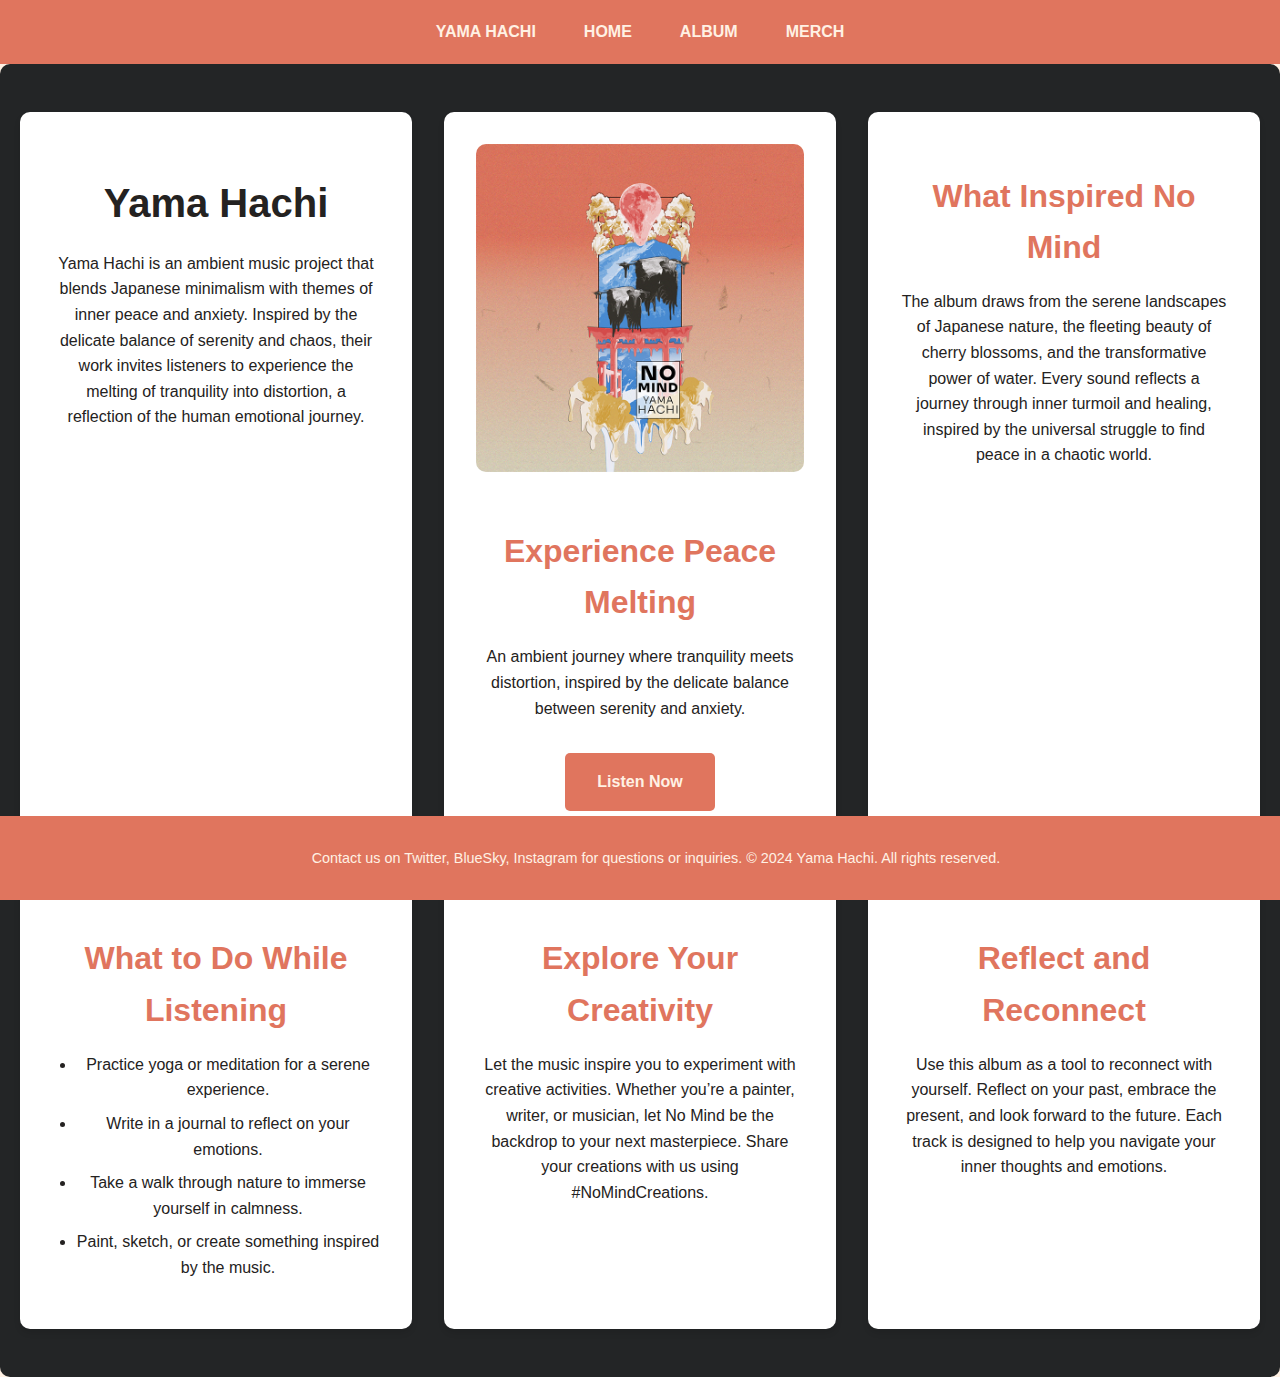
<file: index.html>
<!DOCTYPE html>
<html lang="en">

<head>
    <title>Yama Hachi - Home</title>
    <link rel="stylesheet" href="styles-final.css">
</head>

<body>
    <header>
        <nav>
            <a href="index.html">Yama Hachi</a>
            <a href="index.html">Home</a>
            <a href="album.html">Album</a>
            <a href="merch.html">Merch</a>
        </nav>
    </header>

    <main class="hero">
        <!-- Introduction Section -->
        <section class="intro">
            <h1>Yama Hachi</h1>
            <p>
                Yama Hachi is an ambient music project that blends Japanese minimalism with themes of inner peace and anxiety. 
                Inspired by the delicate balance of serenity and chaos, their work invites listeners to experience the melting 
                of tranquility into distortion, a reflection of the human emotional journey.
            </p>
        </section>
    
        <!-- Album Preview Section -->
        <section class="album-preview">
            <img src="Front - Meditation Genre.png" alt="No Mind Album Cover" class="album-cover">
            <h2>Experience Peace Melting</h2>
            <p>
                An ambient journey where tranquility meets distortion, inspired by the delicate balance between serenity and anxiety.
            </p>
            <a href="album.html" class="action-button">Listen Now</a>
        </section>
    
        <!-- Inspiration Section -->
        <section class="inspiration">
            <h2>What Inspired No Mind</h2>
            <p>
                The album draws from the serene landscapes of Japanese nature, the fleeting beauty of cherry blossoms, and the 
                transformative power of water. Every sound reflects a journey through inner turmoil and healing, inspired by the 
                universal struggle to find peace in a chaotic world.
            </p>
        </section>
    
        <!-- Activities Section -->
        <section class="activities">
            <h2>What to Do While Listening</h2>
            <ul>
                <li>Practice yoga or meditation for a serene experience.</li>
                <li>Write in a journal to reflect on your emotions.</li>
                <li>Take a walk through nature to immerse yourself in calmness.</li>
                <li>Paint, sketch, or create something inspired by the music.</li>
            </ul>
        </section>
    
        <!-- Creative Exploration Section -->
        <section class="creative-exploration">
            <h2>Explore Your Creativity</h2>
            <p>
                Let the music inspire you to experiment with creative activities. Whether you’re a painter, writer, or musician, 
                let No Mind be the backdrop to your next masterpiece. Share your creations with us using #NoMindCreations.
            </p>
        </section>
    
        <!-- Reflection Section -->
        <section class="reflection">
            <h2>Reflect and Reconnect</h2>
            <p>
                Use this album as a tool to reconnect with yourself. Reflect on your past, embrace the present, and look forward 
                to the future. Each track is designed to help you navigate your inner thoughts and emotions.
            </p>
        </section>
    </main>
    
    <footer>
        <p>
            Contact us on Twitter, BlueSky, Instagram for questions or inquiries. 
            © 2024 Yama Hachi. All rights reserved.
        </p>
    </footer>
</body>
</html>
</file>
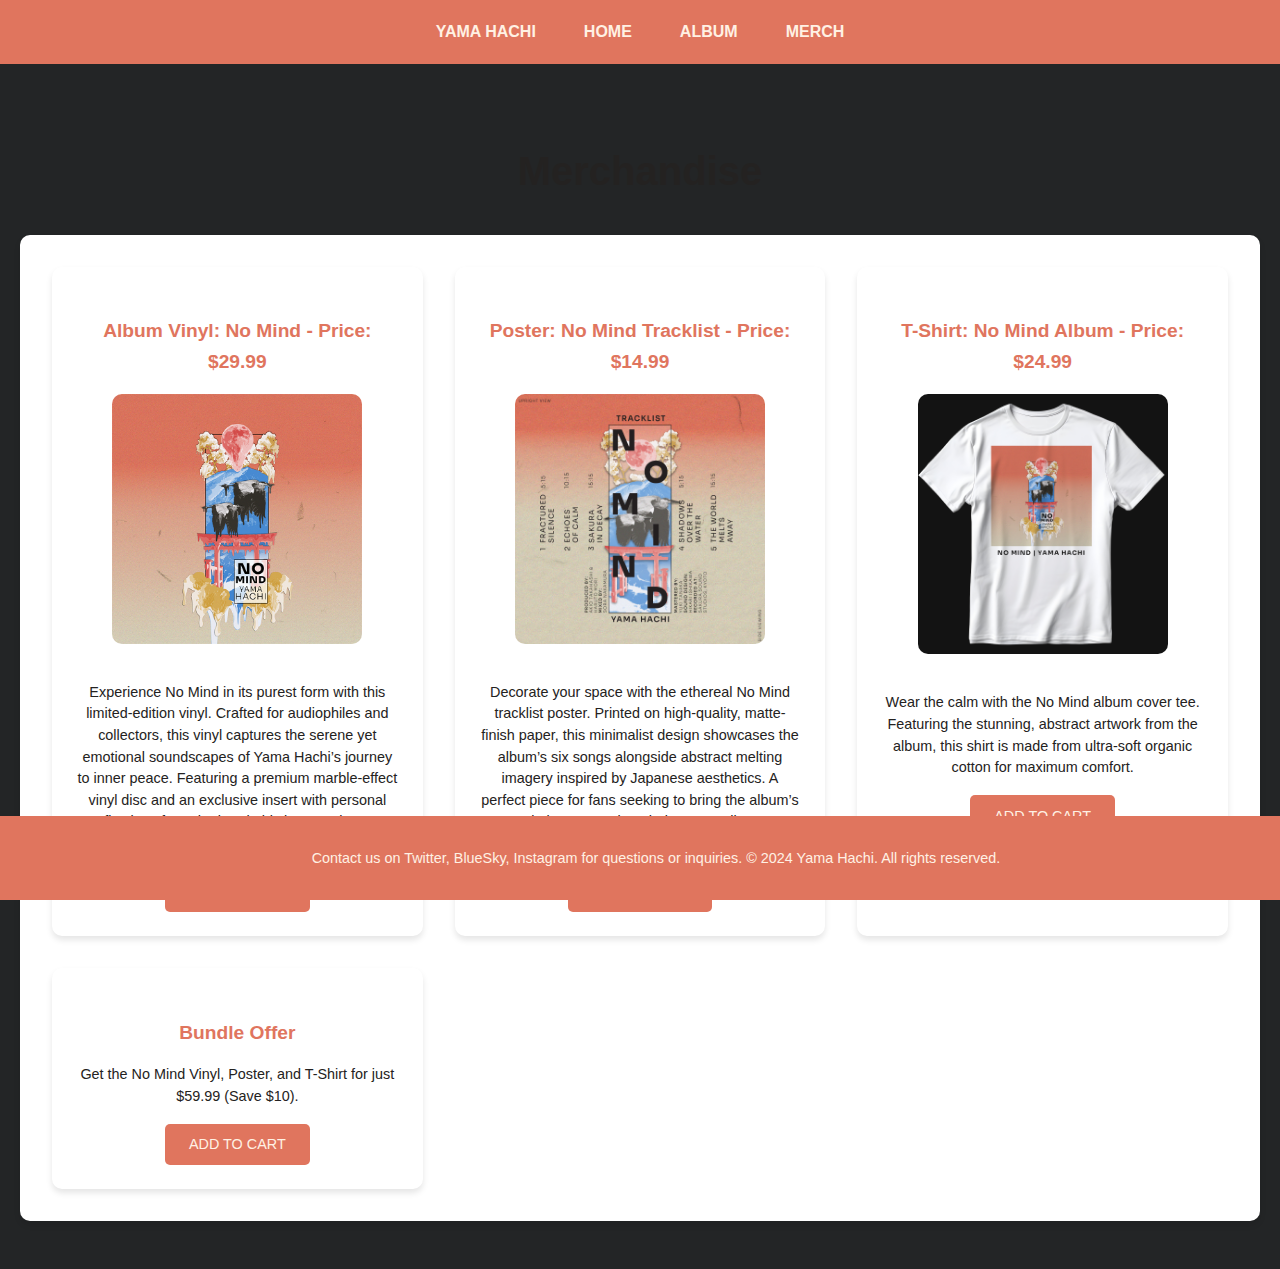
<file: merch.html>
<!DOCTYPE html>
<html lang="en">

<head>
    <title>Yama Hachi - Merchandise</title>
    <link rel="stylesheet" href="styles-final.css">
</head>

<body>
    <header>
        <nav>
            <a href="index.html">Yama Hachi</a>
            <a href="index.html">Home</a>
            <a href="album.html">Album</a>
            <a href="merch.html">Merch</a>
        </nav>
    </header>

    <main class="merch">
        <h1>Merchandise</h1>

        <section class="product-container">
            <!-- Product 1: Vinyl -->
            <article class="product-card">
                <h4>Album Vinyl: No Mind - Price: $29.99</h4>
                <img src="Front - Meditation Genre.png" alt="No Mind Vinyl">
                <p>
                    Experience No Mind in its purest form with this limited-edition vinyl. Crafted for audiophiles and collectors,
                    this vinyl captures the serene yet emotional soundscapes of Yama Hachi’s journey to inner peace. Featuring a premium
                    marble-effect vinyl disc and an exclusive insert with personal reflections from the band, this is more than an album—
                    it’s a keepsake of tranquility.
                </p>
                <button class="purchase-button">Add to Cart</button>
            </article>

            <!-- Product 2: Poster -->
            <article class="product-card">
                <h4>Poster: No Mind Tracklist - Price: $14.99</h4>
                <img src="(Meditation) Insert Poster - Front.png" alt="No Mind Poster">
                <p>
                    Decorate your space with the ethereal No Mind tracklist poster. Printed on high-quality, matte-finish paper,
                    this minimalist design showcases the album’s six songs alongside abstract melting imagery inspired by Japanese
                    aesthetics. A perfect piece for fans seeking to bring the album’s calming energy into their surroundings.
                    Dimensions: 24”x36”.
                </p>
                <button class="purchase-button">Add to Cart</button>
            </article>

            <!-- Product 3: T-Shirt -->
            <article class="product-card">
                <h4>T-Shirt: No Mind Album - Price: $24.99</h4>
                <img src="No Mind - Yama Hachi Shirt_.png" alt="No Mind Shirt">
                <p>
                    Wear the calm with the No Mind album cover tee. Featuring the stunning, abstract artwork from the album, this
                    shirt is made from ultra-soft organic cotton for maximum comfort.
                </p>
                <button class="purchase-button">Add to Cart</button>
            </article>

            <!-- Bundle Offer -->
            <article class="product-card">
                <h4>Bundle Offer</h4>
                <p>Get the No Mind Vinyl, Poster, and T-Shirt for just $59.99 (Save $10).</p>
                <button class="purchase-button">Add to Cart</button>
            </article>
        </section>
    </main>

    <footer>
        <p>Contact us on Twitter, BlueSky, Instagram for questions or inquiries. © 2024 Yama Hachi. All rights reserved.</p>
    </footer>
</body>

</html>
</file>
<file: styles-final.css>
/* General Styles */
body {
    font-family: 'Sora', sans-serif;
    margin: 0;
    padding: 0;
    color: #242221;
    background-color: #fff1e4;
    line-height: 1.6;
}

header {
    background-color: #e0755e;
    padding: 1rem;
}

nav {
    display: flex;
    justify-content: center;
    gap: 2rem;
}

nav a {
    text-decoration: none;
    color: #fff1e4;
    font-weight: 600;
    text-transform: uppercase;
    padding: 0.2rem 0.5rem;
    border-radius: 5px;
    transition: all 0.3s ease;
}

nav a:hover {
    color: #242221;
    background-color: #fff1e4;
}

footer {
    background-color: #e0755e;
    color: #fff1e4;
    text-align: center;
    padding: 1rem;
    font-size: 0.9rem;
    position: fixed;
    width: 100%;
    bottom: 0;
    z-index: 10;
}

/* Hero Section */
.hero {
    display: grid;
    grid-template-columns: repeat(auto-fit, minmax(300px, 1fr));
    gap: 2rem;
    padding: 3rem 1.25rem;
    background-color: #232526;
    border-radius: 0.625rem;
    color: #242221;
    text-align: center;
}

.hero h1 {
    font-size: 2.5rem;
    font-weight: 800;
    margin-bottom: 1rem;
}

.hero p {
    font-size: 1rem;
}

.hero img {
    width: 100%;
    max-width: 600px;
    margin-bottom: 1.25rem;
    border-radius: 0.625rem;
}

/* Section Styling */
section {
    padding: 2rem;
    background-color: #fff;
    border-radius: 10px;
    box-shadow: 0px 4px 6px rgba(0, 0, 0, 0.1);
}

section h2 {
    font-size: 2rem;
    color: #e0755e;
    margin-bottom: 1rem;
    text-align: center;
}

section p, section ul {
    font-size: 1rem;
    line-height: 1.6;
    margin-bottom: 1rem;
}

ul {
    padding-left: 1.5rem;
}

ul li {
    margin-bottom: 0.5rem;
}

/* Buttons */
.action-button {
    display: inline-block;
    background-color: #e0755e;
    color: #fff1e4;
    padding: 1rem 2rem;
    border-radius: 5px;
    text-decoration: none;
    font-weight: bold;
    margin-top: 1rem;
    transition: all 0.3s ease;
}

.action-button:hover {
    background-color: #242221;
    transform: translateY(-3px);
}

/* Album Section */
.album {
    display: grid;
    grid-template-columns: repeat(auto-fit, minmax(300px, 1fr));
    gap: 2rem;
    padding: 3rem 1.25rem;
    background-color: #232526;
    border-radius: 0.625rem;
    color: #242221;
}

.album img {
    width: 100%;
    max-width: 400px;
    margin: 0 auto;
    border-radius: 10px;
}

/* Tracklist Section */
.tracklist {
    padding: 1.5rem;
    background-color: #fff;
    border-radius: 10px;
    box-shadow: 0px 4px 6px rgba(0, 0, 0, 0.1);
    text-align: left;
}

.tracklist h2 {
    font-size: 2rem;
    color: #e0755e;
    margin-bottom: 1rem;
}

.tracklist ol {
    list-style-position: inside;
    font-size: 1rem;
}

/* Merchandise Page */
.merch {
    text-align: center;
    padding: 3rem 1.25rem;
    background-color: #232526;
    color: #242221;
}

.merch h1 {
    font-size: 2.5rem;
    font-weight: bold;
    margin-bottom: 2rem;
}

/* Product Container */
.product-container {
    display: grid;
    grid-template-columns: repeat(auto-fit, minmax(300px, 1fr));
    gap: 2rem;
    padding: 2rem;
}

.product-card {
    background-color: #fff;
    border-radius: 10px;
    box-shadow: 0px 4px 6px rgba(0, 0, 0, 0.1);
    padding: 1.5rem;
    text-align: center;
    transition: transform 0.3s ease;
}

.product-card:hover {
    transform: translateY(-5px);
}

.product-card img {
    width: 100%;
    max-width: 250px;
    margin-bottom: 1rem;
    border-radius: 10px;
}

.product-card h4 {
    font-size: 1.2rem;
    color: #e0755e;
    margin-bottom: 1rem;
}

.product-card p {
    font-size: 0.9rem;
    line-height: 1.5;
    margin-bottom: 1rem;
}

.product-card .purchase-button {
    background-color: #e0755e;
    color: #fff1e4;
    padding: 0.8rem 1.5rem;
    border: none;
    border-radius: 5px;
    font-size: 0.9rem;
    text-transform: uppercase;
    transition: all 0.3s ease;
}

.product-card .purchase-button:hover {
    background-color: #242221;
    color: #fff1e4;
}
</file>
